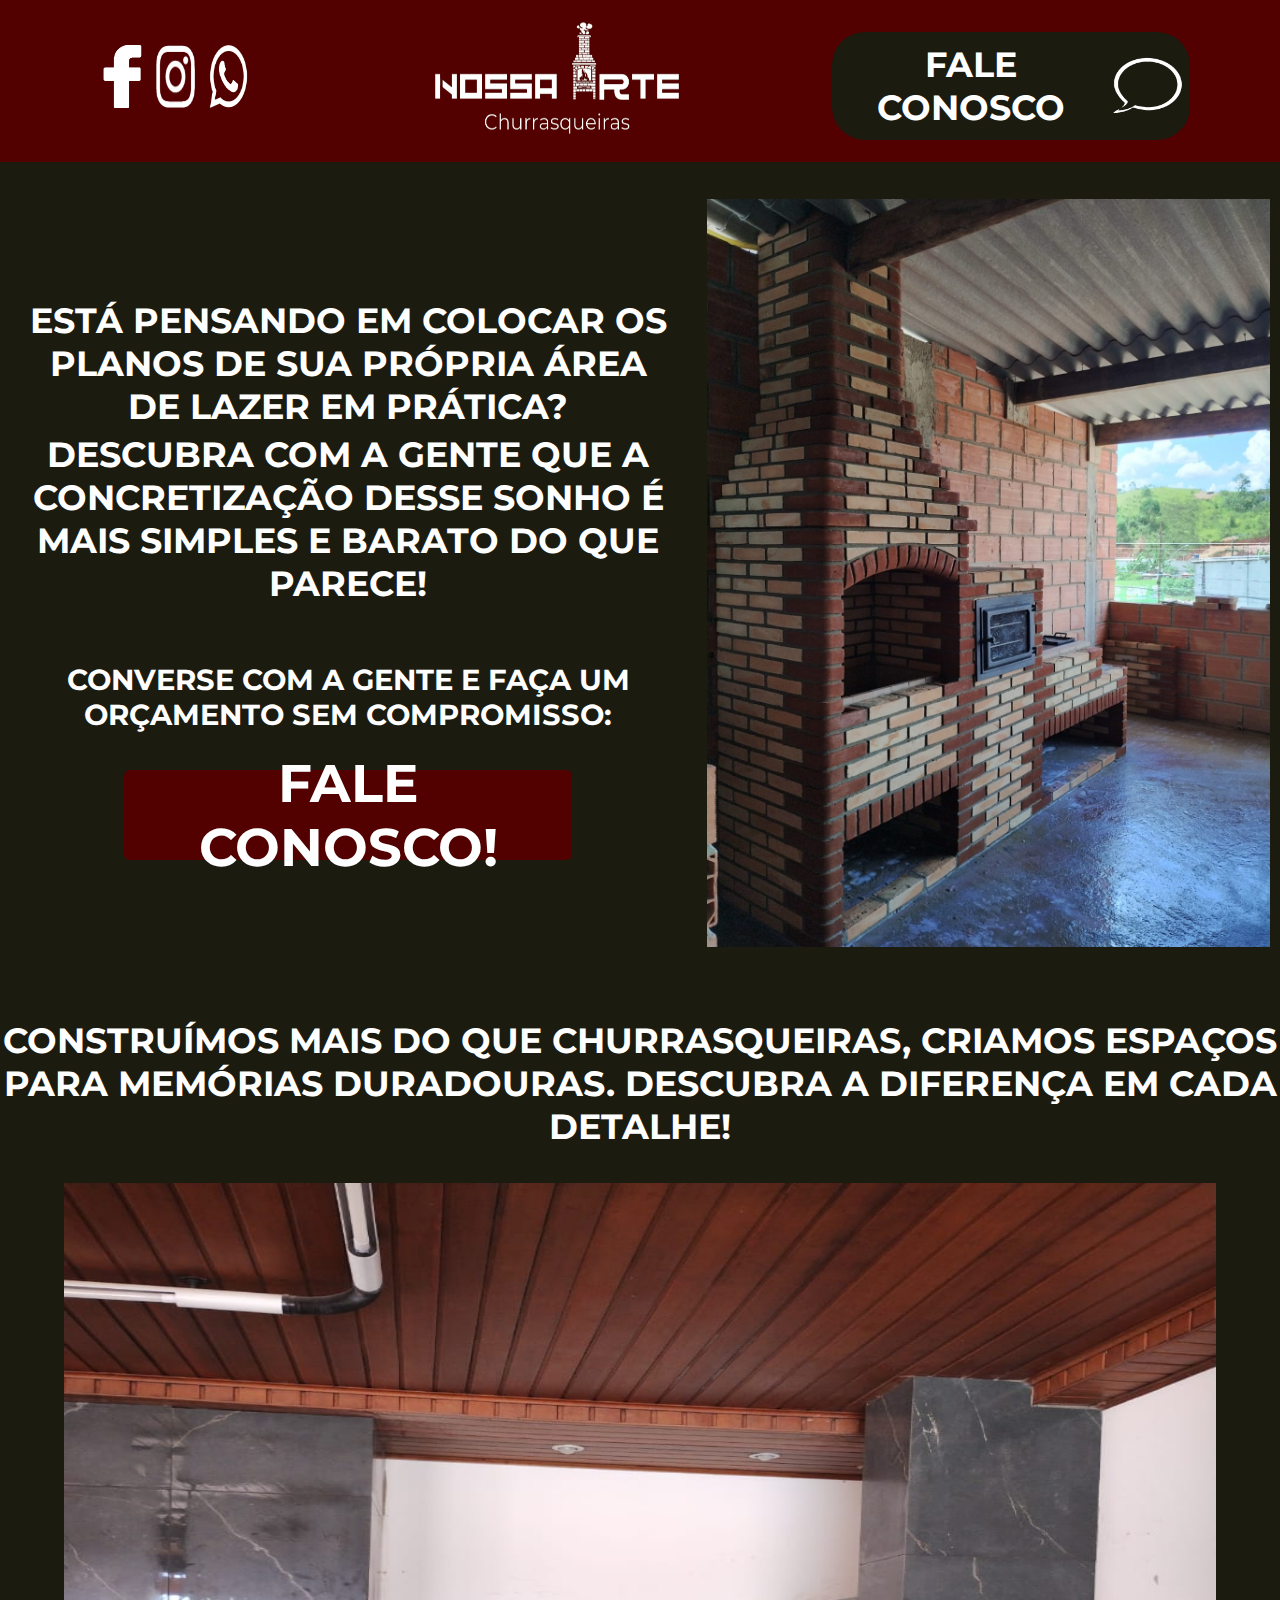
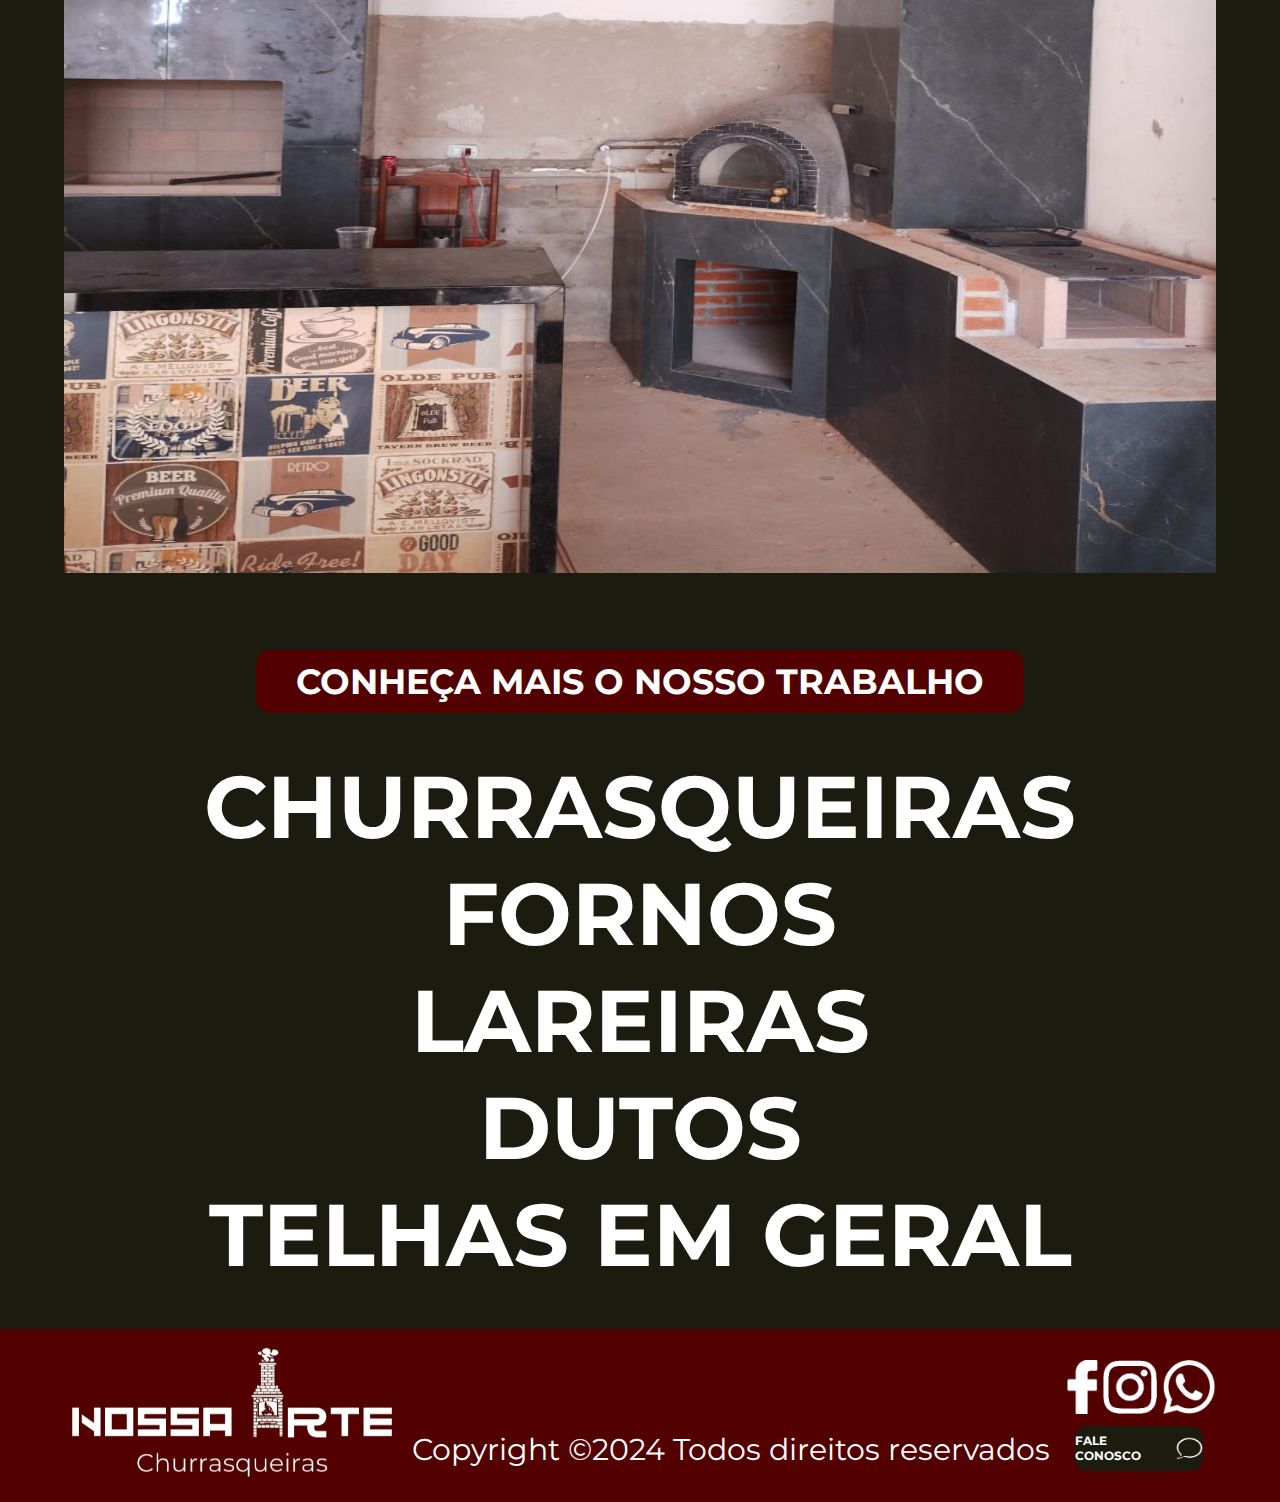
<file: index.html>
<!DOCTYPE html>
<html lang="pt-br">
  <head>
    <meta charset="UTF-8" />
    <meta http-equiv="X-UA-Compatible" content="IE-edge" />
    <meta name="viewport" content="width=device-width, initial-scale=1.0" />
    <title>Nossa arte churrasqueiras</title>
    <link rel="stylesheet" href="./css/styles.css" />
    <link
      rel="shortcut icon"
      href="./assets/icons/favicon.png"
      type="image/x-icon"
    />
  </head>
  <body>
    <header class="header-container">
      <div class="social-networks">
        <ul>
          <li>
            <a href="https://www.facebook.com/people/Essaenossaarteoficial/61553330011801/" target="_blank"
              ><img 
                src="./assets/icons/Icon Facebook.png"
                alt="Logo Facebook"
            /></a>
          </li>
          <li>
            <a href="https://www.instagram.com/essa.enossaarte?igsh=MTVyazhsaHVqaWZs" target="_blank"
              ><img
                src="./assets/icons/Icon Instagram.png"
                alt="Logo Instagram"
            /></a>
          </li>
          <li>
            <a
              href="https://api.whatsapp.com/send?phone=5511959930063"
              target="_blank"
              ><img src="./assets/icons/Icon Whatsapp.png" alt="Logo Whatsapp"
            /></a>
          </li>
        </ul>
      </div>
      <div class="logo">
        <a href="./Institucional/">
          <img src="./assets/imgs/Logo.png" alt="Logo Essa é nossa arte" />
        </a>
      </div>
      <div class="contact-us-container">
        <a
          href="https://api.whatsapp.com/send?phone=5511959930063"
          target="_blank"
          ><button class="contact-us">
            <h4>Fale conosco</h4>
            <img
              src="./assets/icons/Icon Black Balon.png"
              alt="Fale Conosco Icon"
              id="balon1"
            /></button
        ></a>
      </div>
    </header>
    <main class="main-container">
      <section class="first-section">
        <div class="left-content">
          <h2>
            Está pensando em colocar os planos de sua própria área de lazer em
            prática?
          </h2>
          <h3>
            Descubra com a gente que a concretização desse sonho é mais simples
            e barato do que parece!
          </h3>
          <h4>Converse com a gente e faça um orçamento sem compromisso:</h4>
          <a
            href="https://api.whatsapp.com/send?phone=5511959930063"
            target="_blank"
            ><button>Fale conosco!</button></a
          >
        </div>
        <div class="right-content">
          <img
            src="./assets/imgs/Churrasqueira 1.jpg"
            alt="Foto de churrasqueira"
          />
        </div>
      </section>
      <section class="second-section">
        <div class="text-container">
          <p>
            Construímos mais do que churrasqueiras, criamos espaços para
            memórias duradouras. Descubra a diferença em cada detalhe!
          </p>
        </div>
        <div class="image-container">
          <img
            src="./assets/imgs/Churrasqueira 2.jpg"
            alt="Foto de churrasqueira com fogão"
          />
        </div>
        <div class="about-us">
          <a href="./Institucional/"><button>Conheça mais o nosso trabalho</button></a>
        </div>

        <div class="avaliable-items">
          <span>
            Churrasqueiras<br />
            Fornos<br />
            Lareiras<br />
            Dutos<br />
            Telhas em geral
          </span>
        </div>
      </section>
    </main>
    <footer class="footer-container">
      <div class="footer-logo">
        <a href="./Institucional/">
          <img src="./assets/imgs/Logo.png" alt="Logo essa é nossa Arte" />
        </a>
      </div>
      <div class="copyright-text">
        <p>Copyright ©2024 Todos direitos reservados</p>
      </div>
      <div class="footer-buttons">
        <div class="footer-social-networks">
          <ul>
            <li>
              <a href="https://www.facebook.com/people/Essaenossaarteoficial/61553330011801/" target="_blank"
              ><img 
                src="./assets/icons/Icon Facebook.png"
                alt="Logo Facebook"
            /></a>
            </li>
            <li>
              <a
                href="https://www.instagram.com/essa.enossaarte?igsh=MTVyazhsaHVqaWZs"
                target="_blank"
                ><img
                  src="./assets/icons/Icon Instagram.png"
                  alt="Logo Instagram"
              /></a>
            </li>
            <li>
              <a
                href="https://api.whatsapp.com/send?phone=5511959930063"
                target="_blank"
                ><img
                  src="./assets/icons/Icon Whatsapp.png"
                  alt="Logo Whatsapp"
              /></a>
            </li>
          </ul>
        </div>
        <div class="footer-contact-us">
          <a
            href="https://api.whatsapp.com/send?phone=5511959930063"
            target="_blank"
            ><div class="talk-with-us">
              <h4>Fale conosco</h4>
              <img
                src="./assets/icons/Icon Black Balon.png"
                alt="Fale Conosco Icon"
                id="balon2"
              /></div
          ></a>
        </div>
      </div>
    </footer>
    <script src="./js/script.js"></script>
  </body>
</html>
</file>
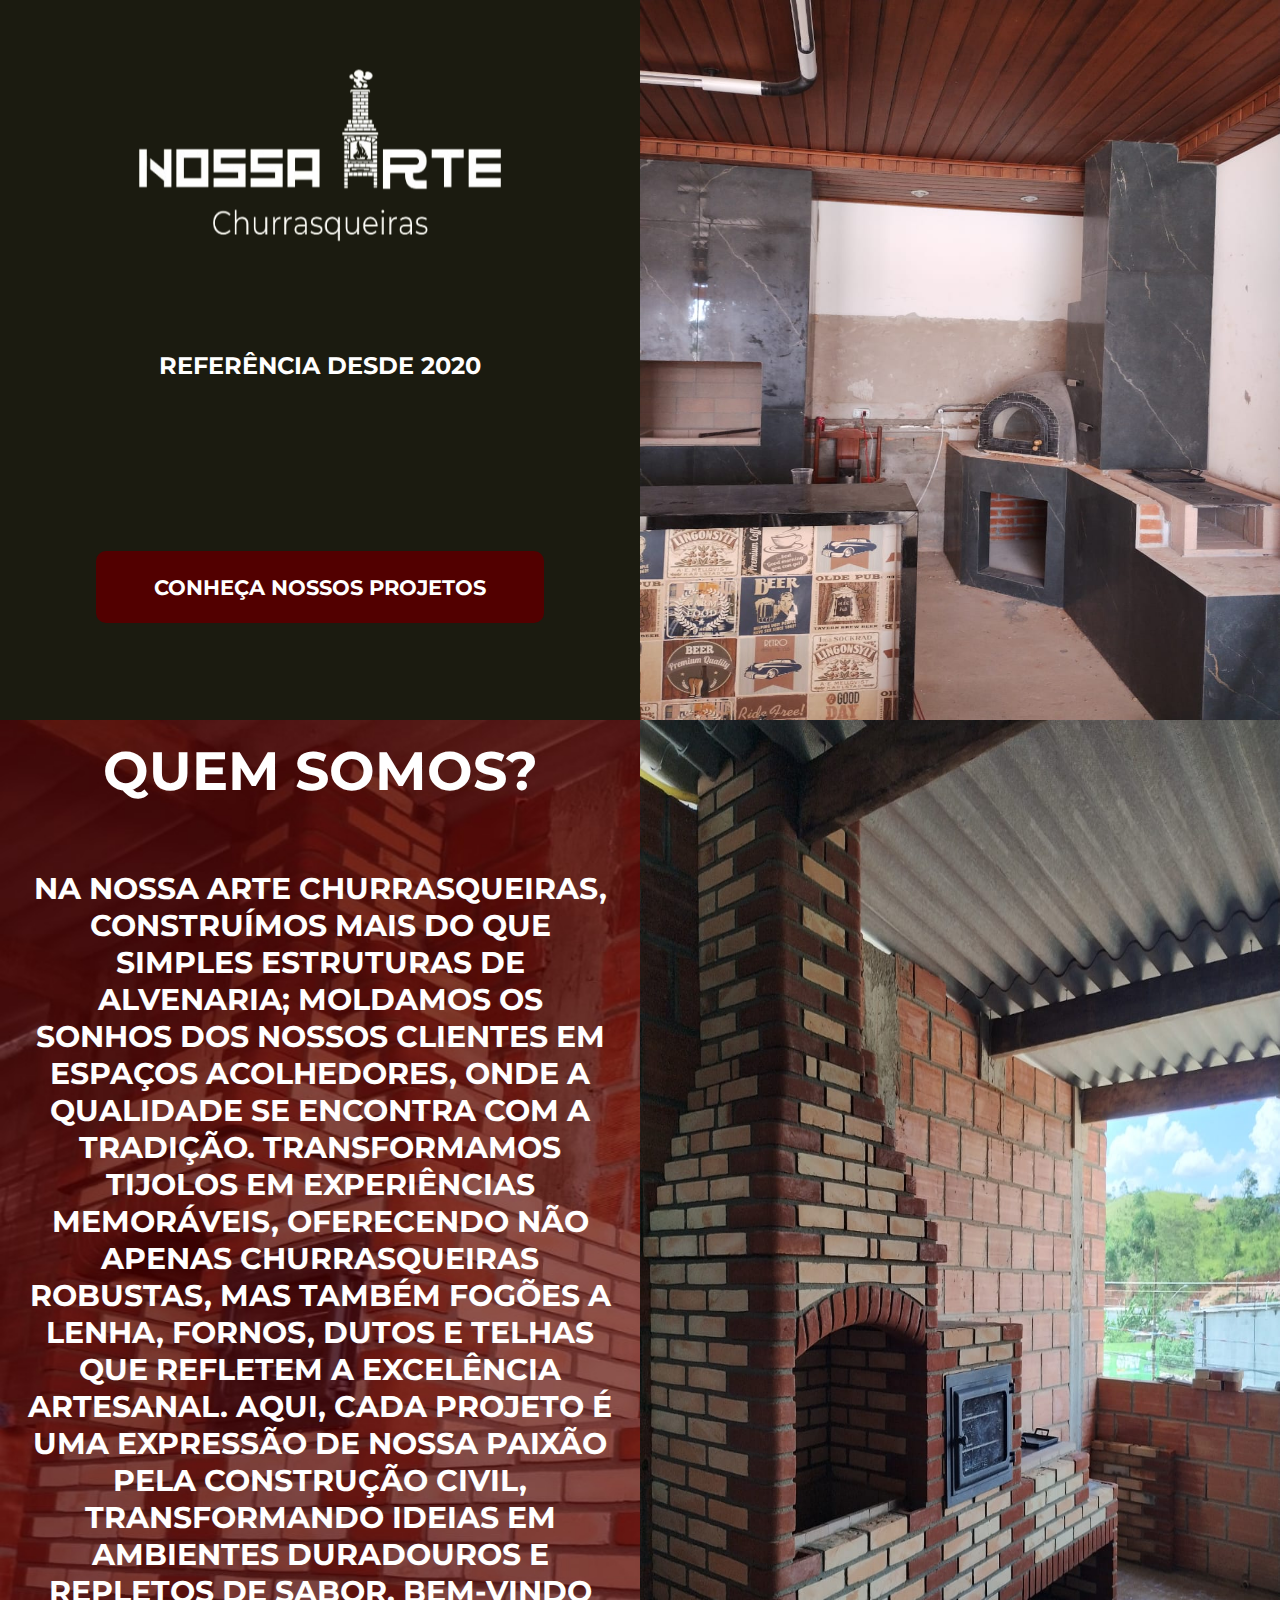
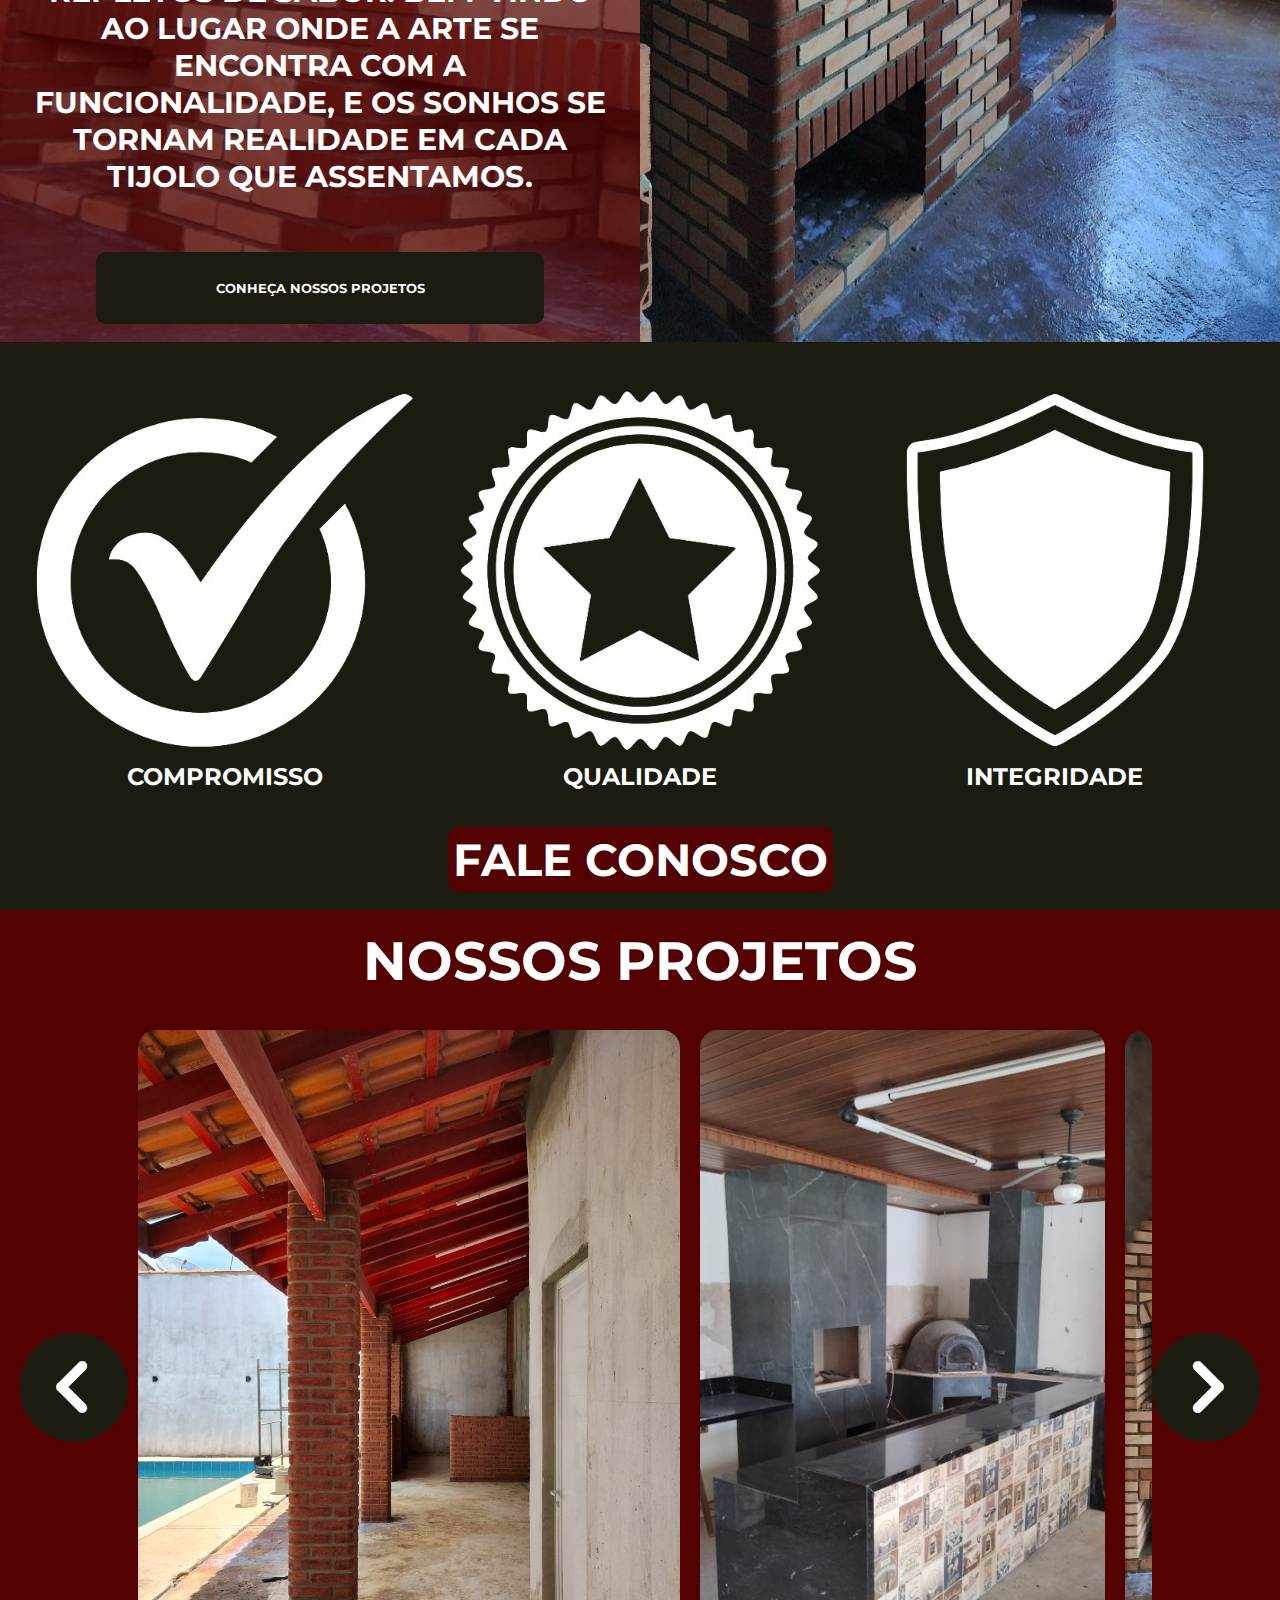
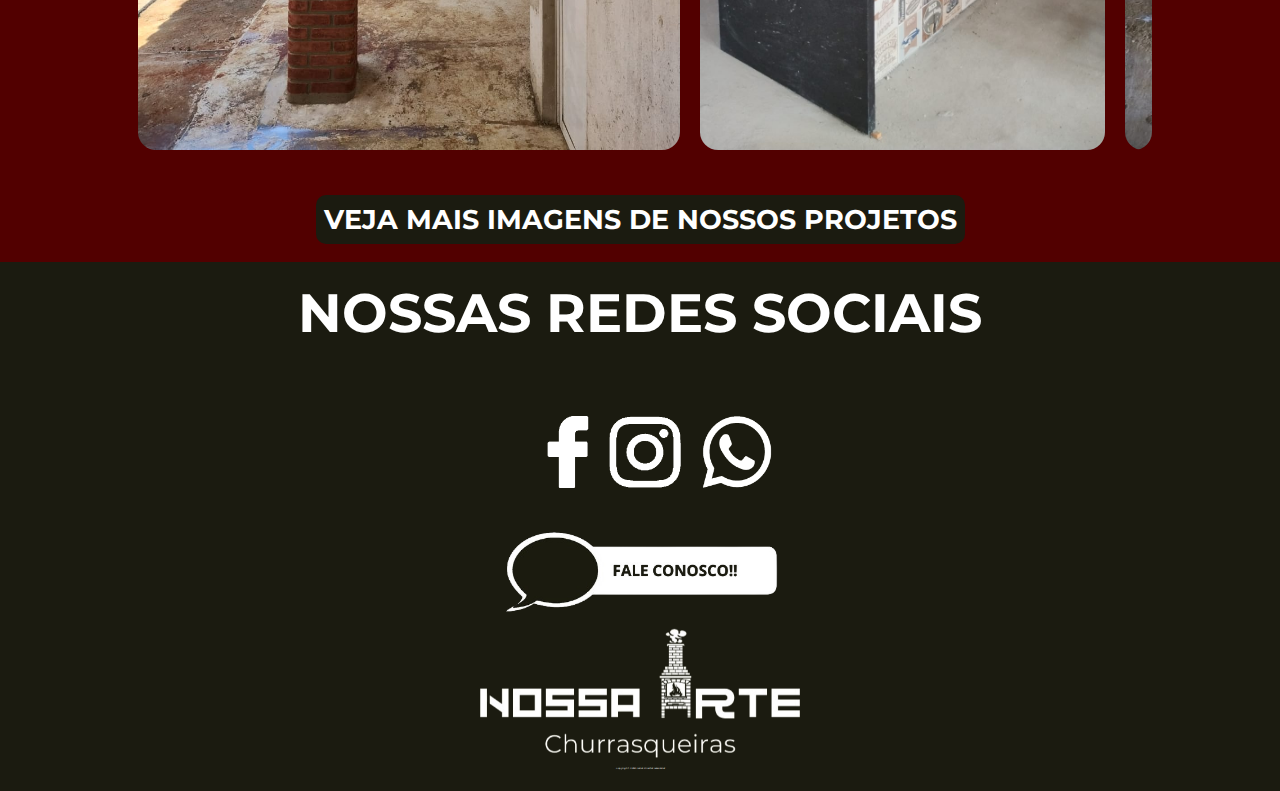
<file: Institucional/index.html>
<!DOCTYPE html>
<html lang="pt-br">
  <head>
    <meta charset="UTF-8" />
    <meta http-equiv="X-UA-Compatible" content="IE-edge" />
    <meta name="viewport" content="width=device-width, initial-scale=1.0" />
    <title>Nossa Arte Churrasqueiras - Institucional</title>
    <link rel="stylesheet" href="./css/styles.css" />
    <link rel="shortcut icon" href="./assets/icons/favicon.png" type="image/x-icon">
  </head>
  <body>
    <main>
      <div class="first-line">
        <section class="header-container">
          <div class="logo">
            <img src="./assets/imgs/White_logo.png" alt="Logo" />
          </div>
          <div class="reference">
            <h2>Referência desde 2020</h2>
          </div>
          <div class="first-discover-button">
            <a href="#our-projects"><button>Conheça nossos projetos</button></a>
          </div>
        </section>
        <div class="image-1">
          <img src="./assets/imgs/churrasqueira_1.jpg" alt="Churrasqueira" />
        </div>
      </div>
      <div class="second-line">
        <section class="about-us">
          <div class="title">
            <h2>Quem somos?</h2>
          </div>
          <div class="about-us-text">
            <p>
              Na Nossa Arte Churrasqueiras, construímos mais do que simples
              estruturas de alvenaria; moldamos os sonhos dos nossos clientes em
              espaços acolhedores, onde a qualidade se encontra com a tradição.
              Transformamos tijolos em experiências memoráveis, oferecendo não
              apenas churrasqueiras robustas, mas também fogões a lenha, fornos,
              dutos e telhas que refletem a excelência artesanal. Aqui, cada
              projeto é uma expressão de nossa paixão pela construção civil,
              transformando ideias em ambientes duradouros e repletos de sabor.
              Bem-vindo ao lugar onde a arte se encontra com a funcionalidade, e
              os sonhos se tornam realidade em cada tijolo que assentamos.
            </p>
          </div>
          <div class="second-discover-button">
            <a href="#our-projects"><button>Conheça nossos projetos</button></a>
          </div>
        </section>
        <div class="image-2">
          <img src="./assets/imgs/churrasqueira_2.jpg" alt="Churrasqueiras" />
        </div>
      </div>
      <section class="characteristics">
        <ul>
          <li onclick="openCard(0)" class="clickable-item" title="Ver mais sobre a caracteristica">
            <img src="./assets/icons/Icon_check.png" alt="Ícone compromisso" />
            <p>Compromisso</p>
          </li>
          <li onclick="openCard(1)" class="clickable-item" title="Ver mais sobre a caracteristica">
            <img src="./assets/icons/Icon_seal.png" alt="Ícone qualidade" />
            <p>Qualidade</p>
          </li>
          <li onclick="openCard(2)" class="clickable-item" title="Ver mais sobre a caracteristica">
            <img src="./assets/icons/Icon_shield.png" alt="Ícone integridade" />
            <p>Integridade</p>
          </li>
        </ul>
        <div class="contact-btn">
          <a href="https://api.whatsapp.com/send?phone=5511959930063"
          target="_blank"><button>Fale conosco</button></a>
        </div>
      </section>
      <div class="carousel-container" id="carousel-container" title="Fechar Card">
        <div id="close-carousel" onclick="closeCard()">
          <img src="./assets/icons/Icon_close.png" alt="Fechar card" />
        </div>

        <div class="carousel">
          <div class="card">
            <img src="./assets/icons/Icon_check.png" alt="Ícone compromisso" />
            <h2>Compromisso</h2>
            <h3>
              O Compromisso Inabalável da Nossa Empresa: Sustentando Valores e
              Propósitos
            </h3>
            <p>
              Em um mundo empresarial marcado por mudanças constantes e desafios
              diversos, o compromisso é o alicerce sobre o qual construímos
              nossa empresa. Desde o momento em que lançamos os alicerces deste
              empreendimento, estabelecemos como princípio fundamental a adesão
              a valores sólidos e um propósito claro. Este compromisso é a
              essência que permeia todas as nossas ações, impulsionando-nos a
              alcançar padrões de excelência e a contribuir positivamente para
              as comunidades que servimos.
            </p>
          </div>
          <div class="card">
            <img src="./assets/icons/Icon_seal.png" alt="Ícone qualidade" />
            <h2>Qualidade</h2>
            <h3>Excelência em Qualidade: Nosso Compromisso Infalível</h3>
            <p>
              Na busca incessante pela excelência, a qualidade é nosso norte.
              Cada produto e serviço que entregamos é uma expressão tangível
              desse compromisso. Desde os processos de produção até o
              atendimento ao cliente, a qualidade permeia todas as facetas de
              nossa empresa. É essa busca incessante pela perfeição que nos
              impulsiona a superar expectativas e a estabelecer padrões elevados
              no mercado. Em cada detalhe, afirmamos nosso compromisso infalível
              com a qualidade.
            </p>
          </div>
          <div class="card">
            <img src="./assets/icons/Icon_shield.png" alt="Ícone integridade" />
            <h2>Integridade</h2>
            <h3>Integridade: A Base Firme de Nossa Atuação</h3>
            <p>
              No pilar de nossa empresa reside a integridade, um princípio não
              negociável que guia todas as nossas ações. Em um mundo onde
              confiança é essencial, mantemos nossos compromissos e agimos com
              transparência e honestidade em todos os nossos relacionamentos e
              operações. Da liderança à linha de frente, a integridade é uma
              parte indivisível de nossa cultura corporativa, assegurando que
              cada decisão seja tomada com ética e responsabilidade. É através
              da integridade que fortalecemos laços duradouros com nossos
              stakeholders e construímos uma reputação sólida e confiável.
            </p>
          </div>
        </div>
      </div>
      <div class="prev-btn card-btn" title="Card Anterior"><img src="./assets/icons/Icon_Próximo_alter.png" alt="Ícone próximo"></div>
      <div class="next-btn card-btn" title="Próximo Card"><img src="./assets/icons/Icon_anterior_alter.png" alt="Ícone anterior"></div>
      <section id="our-projects">
        <div class="title">
          <h2>Nossos projetos</h2>
        </div>
        <div class="projects-images">
          <div class="interactive-buttons" title="Imagem Anterior">
            <img
              src="./assets/icons/Icon_anterior.png"
              alt="Imagem anterior"
              id="botaoAnterior"
            />
          </div>
          <div class="imgs" id="images-container">
            <img class="imagem" src="./assets/imgs/imagem_1.jpg" alt="Imagem" />
            <img class="imagem" src="./assets/imgs/imagem_2.jpg" alt="Imagem" />
            <img class="imagem" src="./assets/imgs/imagem_3.jpg" alt="Imagem" />
            <img class="imagem" src="./assets/imgs/imagem_4.jpg" alt="Imagem" />
            <img class="imagem" src="./assets/imgs/imagem_5.jpg" alt="Imagem" />
          </div>
          <div class="interactive-buttons" title="Próxima Imagem">
            <img
              src="./assets/icons/Icon_proximo.png"
              alt="Imagem próxima"
              id="botaoProximo"
            />
          </div>
        </div>
        <div class="more-images-button">
          <a href="https://www.instagram.com/essa.enossaarte?igsh=MTVyazhsaHVqaWZs" target="_blank"><button>Veja mais imagens de nossos projetos</button></a>
        </div>
      </section>

      <section></section>
      <section></section>
    </main>
    <footer class="footer-container">
      <div class="title">
        <h2>Nossas redes sociais</h2>
      </div>
      <div class="social-medias">
        <ul>
          <li>
            <a href="https://www.facebook.com/people/Essaenossaarteoficial/61553330011801/" target="_blank"
              ><img src="./assets/icons/Icon Facebook.png" alt="Logo Facebook"
            /></a>
          </li>
          <li>
            <a
              href="https://www.instagram.com/essa.enossaarte?igsh=MTVyazhsaHVqaWZs"
              target="_blank"
              ><img
                src="./assets/icons/Icon Instagram.png"
                alt="Logo Instagram"
            /></a>
          </li>
          <li>
            <a
              href="https://api.whatsapp.com/send?phone=5511959930063"
              target="_blank"
              ><img src="./assets/icons/Icon Whatsapp.png" alt="Logo Whatsapp"
            /></a>
          </li>
        </ul>
      </div>
      <div class="talk-with-us">
        <a
          href="https://api.whatsapp.com/send?phone=5511959930063"
          target="_blank"
          ><img src="./assets/icons/Contact_us_button.png" alt="Fale conosco"
        /></a>
      </div>
      <div class="footer-logo">
        <img src="./assets/imgs/White_logo.png" alt="Logo" />
      </div>
      <div class="copyright-text">
        <p>Copyright ©2024 Todos direitos reservados</p>
      </div>
    </footer>
    <script src="./js/script.js"></script>
  </body>
</html>
</file>
<file: css/styles.css>
@import url("https://fonts.googleapis.com/css2?family=Montserrat:wght@400;700&display=swap");

* {
  font-family: "Montserrat";
  box-sizing: border-box;
  user-select: none;
}

:root {
  --primary-color: #520000;
  --secondary-color: #1B1b10;
  --white-color: #ffffff;
  font-size: 12px;
}


html,
body {
  margin: 0;
  padding: 0;
}

.header-container {
  height: 24vh;
  background-color: var(--primary-color);
  display: flex;
  flex-direction: column;
  align-items: center;
  padding: 2vh;
}

.social-networks {
  display: flex;
}

.social-networks ul {
  margin: 0;
  padding: 0;
  display: flex;
  list-style: none;
}

.social-networks li {
  margin: 1px;
}

.social-networks img {
  height: 5vh;
  width: 12vw;
  padding-left: 12px;
}

.social-networks img:hover {
  transform: scale(1.2);
  cursor: pointer;
}

.logo img {
  height: 8vh;
  width: 30vw;
}

.logo img:hover {
  transform: scale(1.2);
  cursor: pointer;
}

.contact-us-container {
  display: flex;
  align-items: center;
}

.contact-us:hover {
  transform: scale(1.2);
  cursor: pointer;
}

.contact-us-container a {
  text-decoration: none;
}

.contact-us {
  display: flex;
  margin-top: 10px;
  background-color: var(--secondary-color);
  height: 4vh;
  width: 40vw;
  border: none;
  border-radius: 18px;
  align-items: center;
  justify-content: center;
  padding: 6px;
}

.contact-us h4 {
  font-size: 1rem;
  text-transform: uppercase;
  margin-right: 9px;
  color: var(--white-color);
}

.contact-us img {
  height: 3vh;
}

.main-container {
  background-color: var(--secondary-color);
  text-transform: uppercase;
  color: var(--white-color);
  font-weight: 700;
  padding-top: 1%;
  padding-bottom: 1%;
  height: 71vh;
  padding-bottom: 15px;
}

.first-section {
  display: flex;
}

.left-content {
  width: 95vw;
  padding: 5vw;
  display: flex;
  flex-direction: column;
  align-items: center;
  justify-content: center;
}

.left-content h2 {
  font-size: 1rem;
  text-align: center;
}

.left-content h3 {
  font-size: 1rem;
  text-align: center;
  display: none;
}

.left-content h4 {
  font-size: 0.833rem;
  text-align: center;
}

.left-content a {
  text-decoration: none;
}

.left-content button {
  text-transform: uppercase;
  background-color: var(--primary-color);
  color: var(--white-color);
  border: none;
  border-radius: 6px;
  font-size: 1.5rem;
  height: 4vh;
  width: 50vw;
  font-weight: 700;
  display: flex;
  align-items: center;
  justify-content: center;
}

.left-content button:hover {
  opacity: 50%;
  cursor: pointer;
}

.right-content {
  width: 50vw;
  padding: 10px;
  display: none;
}

.right-content img {
  width: 44vw;
  height: 20;
}

.second-section {
  display: flex;
  flex-direction: column;
  align-items: center;
  justify-content: center;
  padding-bottom: 2%;
}

.text-container {
  display: flex;
  align-items: center;
  margin-top: 2vh;
}

.text-container p {
  font-size: 1rem;
  text-align: center;
}

.image-container img {
  width: 90vw;
  height: 110vh;
  display: none;
}

.about-us a {
  text-decoration: none;
}

.about-us button {
  margin-top: 0.5vh;
  border: none;
  background-color: var(--primary-color);
  color: var(--white-color);
  border-radius: 6px;
  text-transform: uppercase;
  font-weight: 700;
  font-size: 1rem;
  height: 4vh;
}

.about-us button:hover {
  background-color: #000;
  cursor: pointer;
}

.avaliable-items {
  margin-top: 40px;
  font-size: 2.5rem;
  text-align: center;
}

.footer-container {
  background-color: var(--primary-color);
  color: var(--secondary-color);
  display: flex;
  flex-direction: column;
  justify-content: space-between;
  align-items: center;
  padding: 4vw;
}

.footer-logo img {
  height: 7vh;
}

.footer-logo img:hover {
  transform: scale(1.2);
  cursor: pointer;
}

.copyright-text {
  display: flex;
  align-items: end;
  height: 100%;
  color: var(--white-color);
}

.copyright-text p {
  font-size: 0.866rem;
}

.footer-buttons {
  display: flex;
  flex-direction: column;
  align-items: center;
  justify-content: center;
}

.footer-social-networks ul {
  list-style: none;
  display: flex;
  padding: 0;
  margin: 0;
}

.footer-social-networks img {
  height: 4vh;
  margin-left: 5px;
}

.footer-social-networks img:hover {
  transform: scale(1.2);
  cursor: pointer;
}

.footer-contact-us {
  margin: 0;
  display: flex;
  justify-content: center;
  align-items: center;
}

.footer-contact-us a {
  text-decoration: none;
}

.talk-with-us {
  display: flex;
  color: var(--white-color);
  background-color: var(--secondary-color);
  border-radius: 12px;
  margin-top: 3px;
  width: 28vw;
  height: 3vh;
  font-size: 0.75rem;
  align-items: center;
  justify-content: center;
}

.talk-with-us:hover {
  transform: scale(1.2);
  cursor: pointer;
}

.talk-with-us h4 {
  margin: 0;
  text-transform: uppercase;
  margin-right: 7px;
}

.footer-contact-us img {
  height: 3vh;
}

@media (max-width: 375px) {
  :root {
    font-size: 10px;
  }

  .talk-with-us {
    font-size: 0.70rem;
  }

  .talk-with-us img {
    height: 2vh;
  }

  .talk-with-us h4 {
    margin-left: 2px;
  }
}

@media (min-width: 520px) {
  :root {
    font-size: 16px;
  }

  .header-container {
    background-color: var(--primary-color);
    flex-direction: row;
    justify-content: space-between;
    height: 15vh;
  }

  .social-networks {
    width: 33vw;
  }

  .social-networks img {
    height: 5vh;
    width: 5vh;
  }

  .logo {
    width: 33vw;
  }

  .logo img {
    height: 13vh;
  }

  .contact-us {
    width: 24vw;
    margin-left: 9vw;
    color: var(--white-color)
  }

  .main-container {
    background-color: var(--secondary-color);
    padding-top: 3vh;
    height: auto;
  }

  .left-content {
    padding: 1.5vw;
  }

  .left-content h2 {
    margin: 0.5vh;
  }

  .left-content h3 {
    display: block;
    margin: 0 0 2vh 0;
  }

  .left-content button {
    background-color: var(--primary-color);
    width: 35vw;
  }

  .right-content {
    display: block;
  }

  .image-container img{
    display: block;
  }

  .about-us button {
    background-color: var(--primary-color);
    margin-top: 10%;
    height: 7vh;
    border-radius: 15px;
    width: 60vw;
  }

  .footer-container {
    background-color: var(--primary-color);
    flex-direction: row;
    padding: 15px 5vw;
  }

  .copyright-text {
    margin-top: 5%;
  }

  .talk-with-us {
    width: 14vw;
    font-size: 9px;
    color: var(--white-color);
  }

  .talk-with-us img {
    height: 2vh;
  }

}

@media (min-width: 940px) {
  :root {
    font-size: 19px;
  }

  .header-container {
    padding: 0 7vw
  }

  .social-networks img {
    height: 7vh;
    width: 4vw;
  }

  .contact-us img{
    height: 4vh;

  }

  .footer-container {
    padding: 3px 5vw;
  }

  .footer-logo img {
    height: 10vh;
  }

  .copyright-text {
    margin-top: 6%;
  }

  .talk-with-us {
    font-size: 12px;
  }

  .talk-with-us img {
    height: 2.5vh;
  }
}

@media (min-width: 1220px) {
  :root {
    font-size: 35px;
  }

  .header-container {
    height: 18vh;
  }

  .logo img {
    width: 20vw;
  }

  .contact-us {
    height: 12vh;
    width: 28vw;
    margin-left: 5vw;
    border-radius: 33px;
  }

  .contact-us img {
    height: 8vh;
  }

  .left-content button {
    height: 10vh;
  }

  .footer-logo img{
    height: 15vh;
  }

  .footer-social-networks img {
    height: 6vh;
  }

  .talk-with-us {
    height: 5vh;
    width: 10vw;
  }

  .talk-with-us img {
    height: 3vh;
  }
}

@media (min-width: 1550px) {
  .second-section {
    padding: 15px;
  }
}
</file>
<file: Institucional/css/styles.css>
@import url("https://fonts.googleapis.com/css2?family=Montserrat:wght@400;700&display=swap");

* {
  font-family: "Montserrat";
  box-sizing: border-box;
  user-select: none;
}

:root {
  --primary-color: #520000;
  --secondary-color: #1b1b10;
  --text-color: #fff;
  font-size: 16px;
}

html,
body {
  margin: 0;
  padding: 0;
}

h2 {
  margin: 0;
}

.first-line {
  display: flex;
  flex-direction: column;
}

.header-container {
  background-color: var(--secondary-color);
  background-size: cover;
  padding: 2vh;
  display: flex;
  flex-direction: column;
  align-items: center;
  color: var(--text-color);
  height: 40vh;
}

.reference h2 {
  text-transform: uppercase;
  margin-top: 2vh;
  margin-bottom: 4vh;
  font-size: 1rem;
}

.logo {
  display: flex;
  justify-content: center;
  align-items: center;
}

.logo img {
  height: 20vh;
  width: 85%;
}

.first-discover-button button {
  border: none;
  text-transform: uppercase;
  color: var(--text-color);
  width: 65vw;
  height: 4vh;
  border-radius: 10px;
  font-size: 0.875rem;
  font-weight: 700;
  margin-bottom: 2vh;
  background-color: var(--primary-color);
}

.first-discover-button :hover {
  opacity: 50%;
  cursor: pointer;
}

.image-1 {
  width: 100vw;
  height: 50vh;
  display: none;
}

.image-1 img {
  width: 100%;
  height: 100%;
}

.title {
  text-transform: uppercase;
  margin-bottom: 4vh;
  font-size: 1.5rem;
}

.second-line {
  display: flex;
  flex-direction: column-reverse;
}

.about-us {
  background-image: url(../assets/imgs/Fundo1.jpg);
  background-size: 500;
  color: var(--text-color);
  padding: 2vh 2vw;
  display: flex;
  flex-direction: column;
  align-items: center;
}

.about-us-text {
  text-transform: uppercase;
  text-align: center;
  font-size: 1.25rem;
  font-weight: 700;
}

.second-discover-button button {
  border: none;
  text-transform: uppercase;
  color: var(--text-color);
  width: 70vw;
  height: 4vh;
  border-radius: 10px;
  font-size: 0, 9375rem;
  font-weight: 700;
  margin-top: 3vh;
  background-color: var(--secondary-color);
}

.second-discover-button :hover {
  filter: brightness(40%);
  cursor: pointer;
}

.image-2 {
  width: 100vw;
  height: 60vh;
}

.image-2 img {
  width: 100%;
  height: 100%;
}

.characteristics {
  background-color: var(--secondary-color);
  color: var(--text-color);
  font-weight: 700;
  text-transform: uppercase;
  padding: 2vh;
  font-size: 1.5rem;
  display: flex;
  flex-direction: column;
  align-items: center;
  justify-content: center;
}

.characteristics ul {
  margin: 0;
  display: flex;
  flex-direction: column;
  list-style: none;
  width: 100%;
  padding: 0;
}

.characteristics li {
  display: flex;
  flex-direction: column;
  align-items: center;
  animation: zoom 2.5s infinite;
}

@keyframes zoom {
  0% {
    transform: scale(1);
  }

  50% {
    transform: scale(1.1);
  }

  to {
    transform: scale(1);
  }
}

.characteristics li:hover {
  transform: scale(1.1);
  cursor: pointer;
}

.characteristics li:active {
  filter: brightness(25%);
}

.characteristics img {
  width: 45vw;
  margin-top: 2vh;
}

.characteristics p {
  margin: 0 0 1vh 0;
}

.contact-btn {
  margin-top: 3vh;
}

.contact-btn button {
  color: var(--text-color);
  background-color: var(--primary-color);
  text-transform: uppercase;
  font-size: 1.875rem;
  padding: 5px;
  font-weight: 700;
  border: none;
  border-radius: 10px;
}

.contact-btn :hover {
  opacity: 50%;
  cursor: pointer;
}

#close-carousel {
  position: fixed;
  top: 2%;
  right: 3%;
  z-index: 1;
}

#close-carousel img {
  height: 3vh;
}

#close_carousel img:hover {
  cursor: pointer;
}

.carousel-container {
  position: fixed;
  top: 60%;
  left: 50%;
  transform: translate(-50%, -50%) scale(0);
  transform-origin: center;
  overflow: hidden;
  transition: transform 0.3s ease;
  width: 75vw;
  height: 90vh;
}

.carousel {
  display: flex;
  transition: transform 0.5s ease;
}

.card:last-child {
  margin-right: 0;
}

.card {
  display: flex;
  flex-direction: column;
  justify-content: center;
  align-items: center;
  background-color: var(--secondary-color);
  flex: 0 0 100%;
  padding: 2vw;
  border: 1px solid var(--text-color);
  color: var(--text-color);
  text-transform: uppercase;
  font-weight: 700;
  border-radius: 25px;
}

.card img {
  height: 15vh;
  width: 30%;
}

.card h2 {
  font-size: 1.3rem;
}
.card h3 {
  font-size: 0.875rem;
}

.card p {
  font-size: 0.775rem;
}

.prev-btn,
.next-btn {
  position: fixed;
  top: 50%;
  transform: translateY(-50%);
  border: none;
  transform: scale(0);
  transform-origin: center;
  overflow: hidden;
  transition: transform 0.3s ease;
}

.prev-btn img,
.next-btn img {
  height: 10vh;
}

.prev-btn {
  left: -5vw;
}

.next-btn {
  right: -5vw;
}

#our-projects {
  background-color: var(--primary-color);
  background-size: cover;
  color: var(--text-color);
  display: flex;
  flex-direction: column;
  align-items: center;
  padding: 2vh;
}

.projects-images {
  display: flex;
  align-items: center;
  justify-content: space-between;
  margin-bottom: 5vh;
}

#images-container {
  width: 100%;
  height: 80vh;
  display: flex;
  overflow-x: hidden;
  transition: scroll-left 0.3s ease;
  border-radius: 18px;
}

.imagem {
  width: calc(100% - 18px);
  margin: 0 10px;
  height: auto;
  border-radius: 18px;
}

.interactive-buttons img {
  height: 6vh;
}

.interactive-buttons :hover {
  transform: scale(1.2);
  cursor: pointer;
}

.interactive-buttons :active {
  filter: brightness(10%);
  opacity: 100%;
}

.more-images-button button {
  background-color: var(--secondary-color);
  border: none;
  border-radius: 10px;
  font-size: 1.125rem;
  text-transform: uppercase;
  color: var(--text-color);
  padding: 8px;
  font-weight: 700;
}

.more-images-button :hover {
  opacity: 50%;
  cursor: pointer;
}

.footer-container {
  text-align: center;
  background-color: var(--secondary-color);
  color: white;
  padding: 2vh;
  display: flex;
  flex-direction: column;
  align-items: center;
  justify-content: center;
}

.social-medias img {
  height: 8vh;
}

.social-medias ul {
  list-style: none;
  display: flex;
}

.social-medias li {
  margin: 10px;
}

.social-medias li:hover {
  transform: scale(1.2);
}

.talk-with-us img {
  height: 10vh;
}

.talk-with-us :hover {
  transform: scale(1.2);
}

.footer-logo img {
  height: 15vh;
}

.copyright-text {
  font-size: 0.09375rem;
}

@media (min-width: 720px) {
  :root {
    font-size: 24px;
  }

  .first-line {
    flex-direction: row;
  }

  .header-container {
    width: 50vw;
    height: 80vh;
  }

  .logo {
    margin: 5vh 0 10vh 0;
  }

  .first-discover-button button {
    width: 35vw;
    height: 8vh;
    border-radius: 10px;
    font-weight: 700;
    margin-top: 15vh;
    background-color: var(--primary-color);
  }

  .image-1 {
    width: 50vw;
    height: 80vh;
    display: block;
  }

  .second-line {
    flex-direction: row;
  }

  .image-2 {
    display: block;
    width: 50vw;
    height: auto;
  }

  .image-2 img {
    width: 100%;
  }

  .about-us {
    background-size: cover;
    width: 50vw;
  }

  .second-discover-button button {
    width: 35vw;
    height: 8vh;
    border-radius: 10px;
    font-weight: 700;
    margin-top: 3vh;
    background-color: var(--secondary-color);
  }

  #close-carousel img {
    height: 5vh;
  }

  .prev-btn :hover,
  .next-btn :hover {
    transform: scale(1.5);
    cursor: pointer;
  }

  .characteristics {
    padding: 2vh;
  }

  .characteristics ul {
    justify-content: space-around;
  }

  .characteristics li {
    animation: none;
  }

  .characteristics img {
    width: 20vw;
  }

  .characteristics {
    font-size: 1rem;
  }

  .characteristics ul {
    flex-direction: row;
  }

  .characteristics img {
    width: 30vw;
  }

  .carousel-container {
    top: 50%;
    width: 60vw;
    height: auto;
  }

  .card img {
    height: 30vh;
    width: 30%;
  }

  .prev-btn img,
  .next-btn img {
    height: 15vh;
  }

  .prev-btn {
    left: calc(60vw - 50vw);
  }

  .next-btn {
    right: calc(60vw - 50vw);
  }

  #images-container {
    width: 80vw;
  }

  .imagem {
    width: calc(80vw - 20px);
  }

  .interactive-buttons img {
    height: 12vh;
  }
}
</file>
